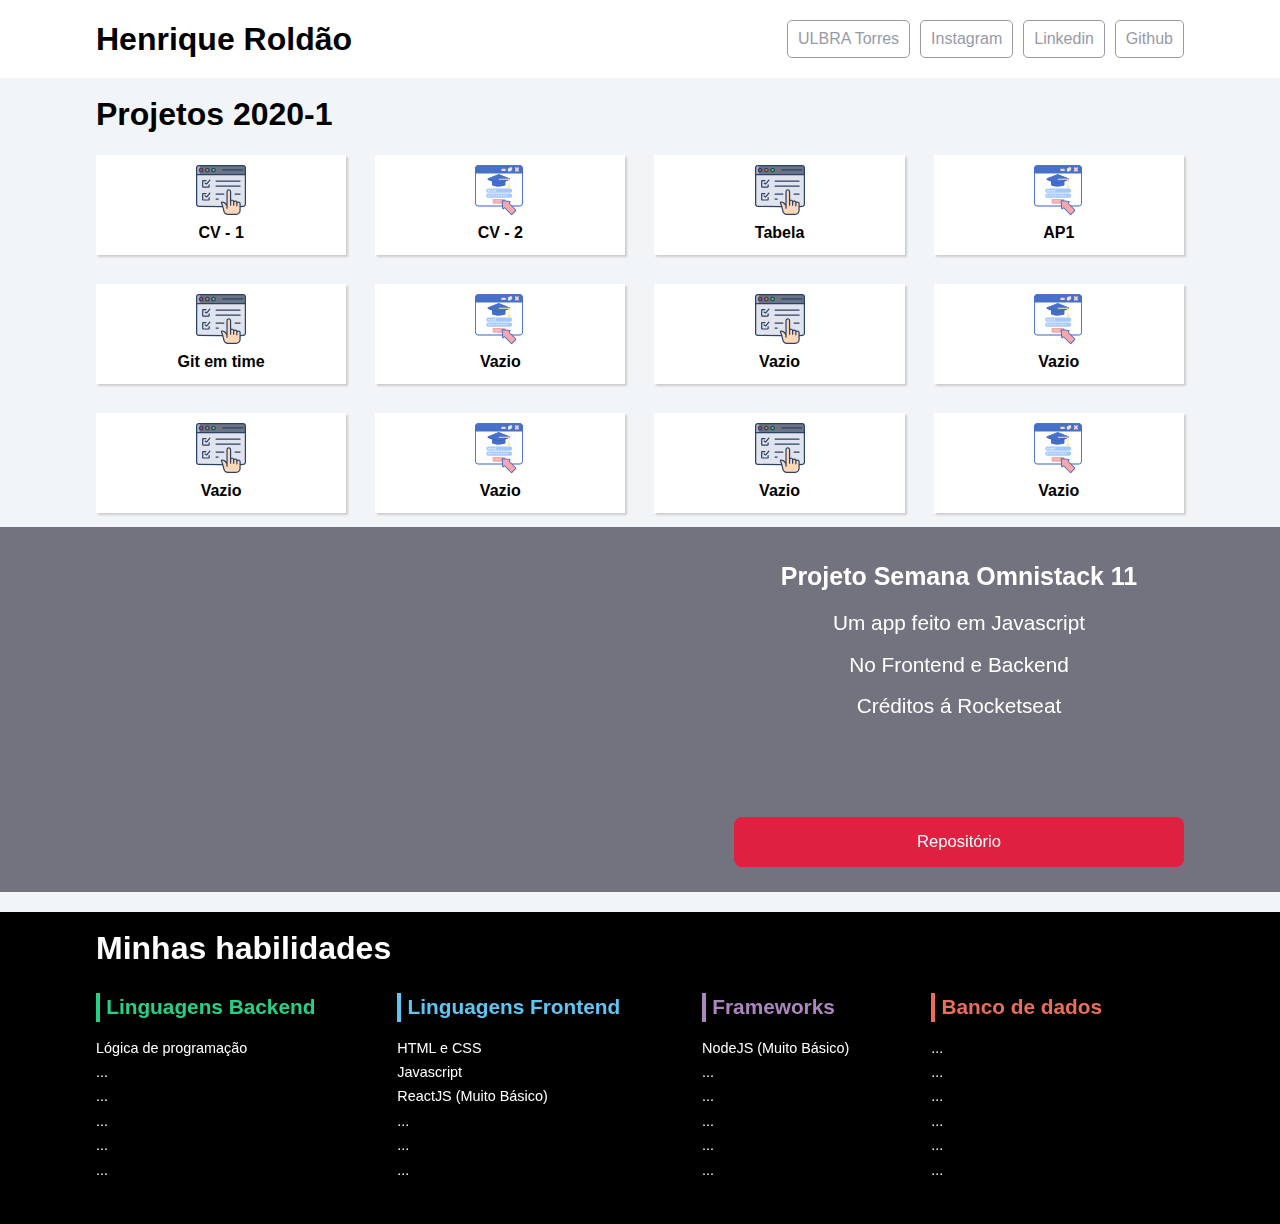
<file: index.html>
<!doctype html>
<html>
<head>
	<meta charset="utf-8">
	<meta name="viewport" content="width=device-width, initial-scale=1">
	<title>ULBRA - Henrique Roldão</title>
	<link rel="stylesheet" href="css/reset.css">
	<link rel="stylesheet" href="css/style.css">
	<link rel="stylesheet" href="css/flexbox.css">
</head>
<body>

	<header class="cabecalhoPrincipal">
		<div class="container">
			<h1 class="cabecalhoPrincipal-titulo">
				<a href="#">Henrique Roldão</a>
			</h1>

			<nav class="cabecalhoPrincipal-nav">
				<a class="cabecalhoPrincipal-nav-link" href="https://www.ulbra.br/torres">ULBRA Torres</a>
				<a class="cabecalhoPrincipal-nav-link" href="https://www.instagram.com/rique_roldao/?hl=pt-br">Instagram</a>
				<a class="cabecalhoPrincipal-nav-link" href="https://www.linkedin.com/in/henrique-rold%C3%A3o-2795191a2/">Linkedin</a>
				<a class="cabecalhoPrincipal-nav-link cabecalhoPrincipal-nav-link-app" href="https://github.com/henrique-roldao">Github</a>
			</nav>
		</div>

	</header>

	<main class="conteudoPrincipal">
		<div class="container">
			<h2 class="subtitulo">Projetos 2020-1</h2>

			<nav>
				<ul class="conteudoPrincipal-cursos">
					<li class="conteudoPrincipal-cursos-link"><a href="https://henrique-roldao.github.io/ulbra/2020-1/IDW/CV1/pagina.html">CV - 1</a></li>
					<li class="conteudoPrincipal-cursos-link"><a href="https://henrique-roldao.github.io/ulbra/2020-1/IDW/CV2/index.html">CV - 2</a></li>
					<li class="conteudoPrincipal-cursos-link"><a href="https://henrique-roldao.github.io/ulbra/2020-1/IDW/Tabela/tabela.html">Tabela</a></li>
					<li class="conteudoPrincipal-cursos-link"><a href="https://henrique-roldao.github.io/ulbra/2020-1/IDW/AP1/index.html">AP1</a></li>
					<li class="conteudoPrincipal-cursos-link"><a href="https://douglasserena.github.io/gitTime/">Git em time</a></li>
					<li class="conteudoPrincipal-cursos-link"><a href="#">Vazio</a></li>
					<li class="conteudoPrincipal-cursos-link"><a href="#">Vazio</a></li>
					<li class="conteudoPrincipal-cursos-link"><a href="#">Vazio</a></li>
					<li class="conteudoPrincipal-cursos-link"><a href="#">Vazio</a></li>
					<li class="conteudoPrincipal-cursos-link"><a href="#">Vazio</a></li>
					<li class="conteudoPrincipal-cursos-link"><a href="#">Vazio</a></li>
					<li class="conteudoPrincipal-cursos-link"><a href="#">Vazio</a></li>
				</ul>
			</nav>
		</div>

		<section class="videoSobre">
			<div class="container">
				<iframe class="videoSobre-video" width="560" height="315" src="https://www.youtube.com/embed/CDVQ4AYeXJY" frameborder="0" allow="accelerometer; autoplay; encrypted-media; gyroscope; picture-in-picture" allowfullscreen></iframe>				
				<div class="videoSobre-sobre">
					<h2 class="videoSobre-sobre-title">Projeto Semana Omnistack 11</h2>
					<ul class="videoSobre-sobre-list">
						<li class="videoSobre-sobre-item">Um app feito em Javascript</li>
						<li class="videoSobre-sobre-item">No Frontend e Backend</li>
						<li class="videoSobre-sobre-item">Créditos á Rocketseat</li>
					</ul>
					<button class="videoSobre-button"><a class="linkBotao" href="https://github.com/henrique-roldao/omni-stack-week-11">Repositório</a></button>
				</div>
			</div>
		</section>

	</main>

	<footer class="rodapePrincipal">
		<div class="container">

			<section class="rodapePrincipal-navMap">
				<h3 class="subtitulo">Minhas habilidades</h3>
				<nav class="rodapePrincipal-navMap-list">

					<h4 class="navmap-list-title navmap-list-title-backend">Linguagens Backend</h4>
					<a class="rodapePrincipal-navMap-link" href="#">Lógica de programação</a>
					<a class="rodapePrincipal-navMap-link" href="#">...</a>
					<a class="rodapePrincipal-navMap-link" href="#">...</a>
					<a class="rodapePrincipal-navMap-link" href="#">...</a>
					<a class="rodapePrincipal-navMap-link" href="#">...</a>
					<a class="rodapePrincipal-navMap-link" href="#">...</a>

					<h4 class="navmap-list-title navmap-list-title-frontend">Linguagens Frontend</h4>
					<a class="rodapePrincipal-navMap-link" href="#">HTML e CSS</a>
					<a class="rodapePrincipal-navMap-link" href="#">Javascript</a>
					<a class="rodapePrincipal-navMap-link" href="#">ReactJS (Muito Básico)</a>
					<a class="rodapePrincipal-navMap-link" href="#">...</a>
					<a class="rodapePrincipal-navMap-link" href="#">...</a>
					<a class="rodapePrincipal-navMap-link" href="#">...</a>
					
					<h4 class="navmap-list-title navmap-list-title-framework">Frameworks</h4>
					<a class="rodapePrincipal-navMap-link" href="#">NodeJS (Muito Básico)</a>
					<a class="rodapePrincipal-navMap-link" href="#">...</a>
					<a class="rodapePrincipal-navMap-link" href="#">...</a>
					<a class="rodapePrincipal-navMap-link" href="#">...</a>
					<a class="rodapePrincipal-navMap-link" href="#">...</a>
					<a class="rodapePrincipal-navMap-link" href="#">...</a>

					<h4 class="navmap-list-title navmap-list-title-bancoDeDados">Banco de dados</h4>
					<a class="rodapePrincipal-navMap-link" href="#">...</a>
					<a class="rodapePrincipal-navMap-link" href="#">...</a>
					<a class="rodapePrincipal-navMap-link" href="#">...</a>
					<a class="rodapePrincipal-navMap-link" href="#">...</a>
					<a class="rodapePrincipal-navMap-link" href="#">...</a>
					<a class="rodapePrincipal-navMap-link" href="#">...</a>

				</nav>
			</section>

		</div>

	</footer>

</body>
</html>
</file>
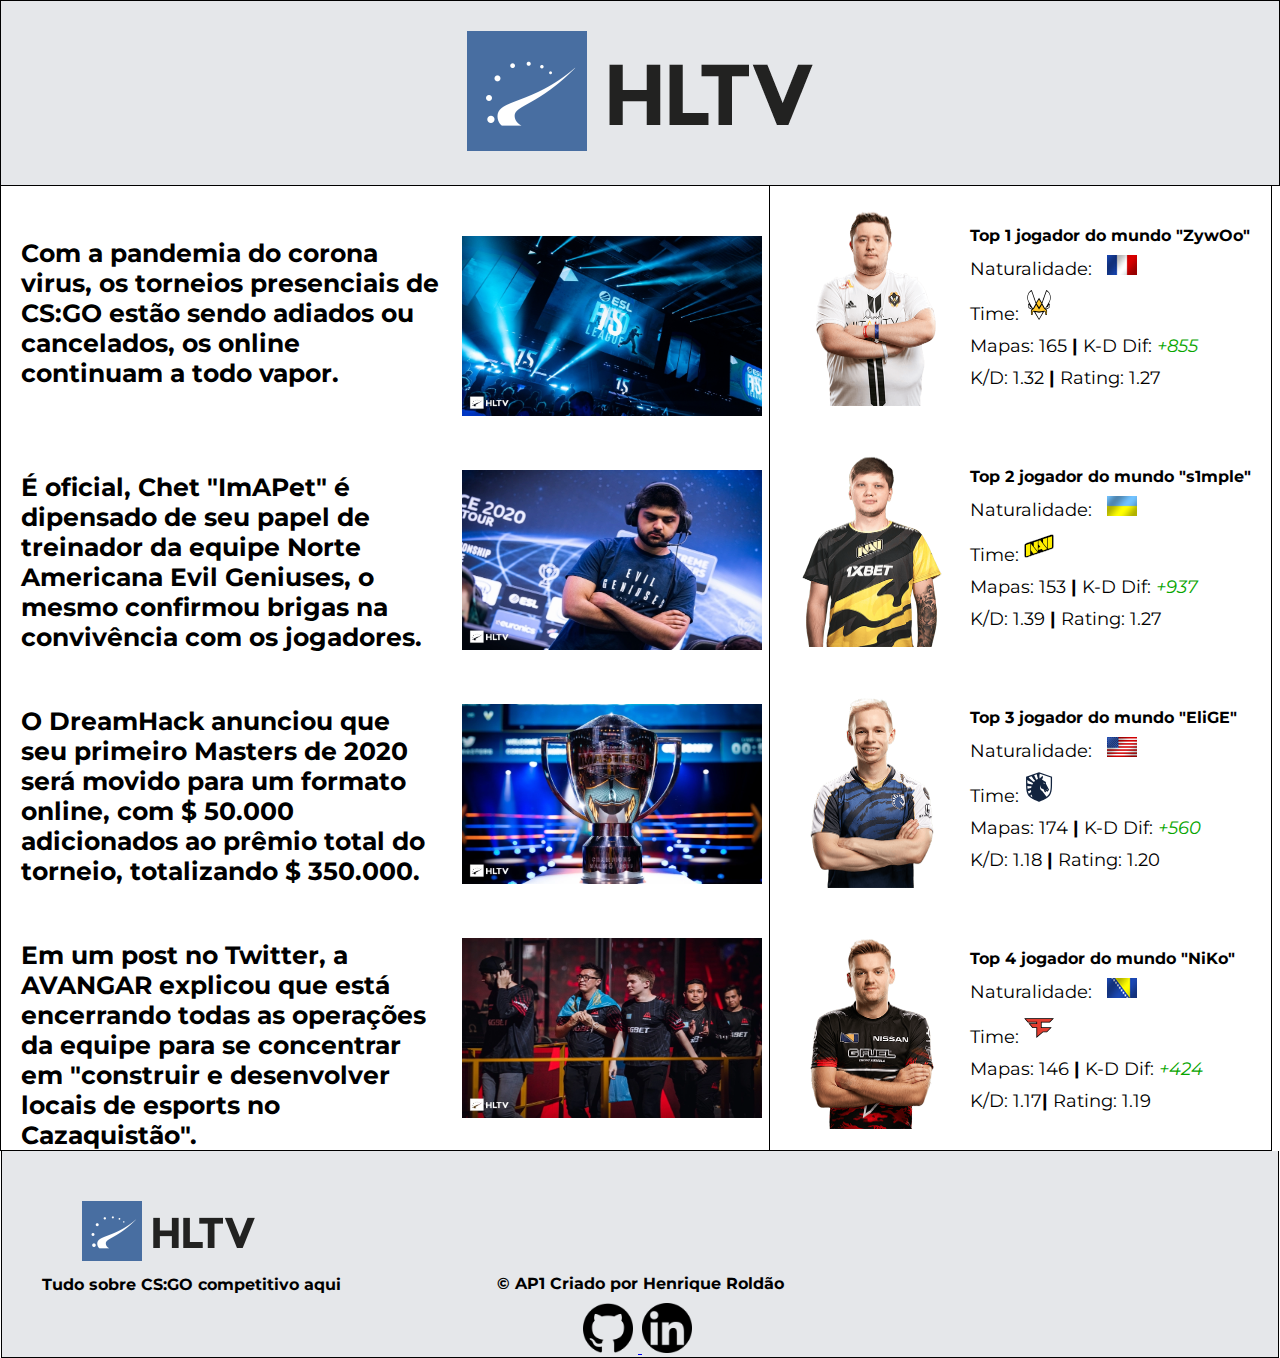
<file: 2020-1/IDW/AP1/index.html>
<!DOCTYPE html>
<html lang="pt-BR">
<head>
  <meta charset="UTF-8">
  <meta name="viewport" content="width=device-width, initial-scale=1.0">
  <link rel="stylesheet" href="css/style.css">
  <link href="https://fonts.googleapis.com/css2?family=Montserrat:wght@400;500;700;900&display=swap" rel="stylesheet">
  <title>Ap1</title>
</head>
<body>
  <!--Cabeçalho-->
  <header>
    <img src="img/HLTV_2017logo.png" alt="">
  </header>


  <!--Conteúdo-->
  <section>
    <article>
      <div class="noticias">
        <p>
          Com a pandemia do corona virus,
          os torneios presenciais de CS:GO
          estão sendo adiados ou cancelados, os online
          continuam a todo vapor. 
        </p>
      </div>

      <div class="imagens">
        <img src="img/img1.jpeg" alt="">
      </div>
    </article>

    <article>
      <div class="noticias">
        <p>
          É oficial, Chet "ImAPet" é dipensado
          de seu papel de treinador da equipe
          Norte Americana Evil Geniuses,
          o mesmo confirmou brigas na convivência com os jogadores.
        </p>
      </div>

      <div class="imagens">
        <img src="img/evil.webp" alt="">
      </div>
    </article>

    <article>
      <div class="noticias">
        <p>
          O DreamHack anunciou que seu primeiro Masters de 2020 
          será movido para um formato online, 
          com $ 50.000 adicionados ao prêmio total do torneio,
          totalizando $ 350.000.
        </p>
      </div>

      <div class="imagens">
        <img src="img/trofeu.webp" alt="">
      </div>
    </article>

    <article>
      <div class="noticias">
        <p>
          Em um post no Twitter, a AVANGAR explicou que está encerrando
          todas as operações da equipe para se concentrar em "construir 
          e desenvolver locais de esports no Cazaquistão".
        </p>
      </div>

      <div class="imagens">
        <img src="img/avangar.webp" alt="">
      </div>
    </article>


  </section>


  <!--Barra lateral direita-->
  <sidebar>
    <!--Top 1-->
    <article>
      <div class="jogador">
        <picture><img class="player-profile" src="img/zyo.png" alt=""></picture>
      </div>

      <div class="info-jogador">
        <h4>Top 1 jogador do mundo "ZywOo"</h4>
        <p>Naturalidade: <img class="naturalidade" src="img/FR.gif" title="França" alt=""></p>
        <p>Time: <img class="time" src="img/vita.svg" title="Vitality" alt=""></p>
        <p>Mapas: 165 <b>|</b> K-D Dif: <em>+855</em></p>
        <p>K/D: 1.32 <b>|</b> Rating: 1.27</p>
        <br><br>
      </div>
    </article>

        <!--Top 2-->
    <article>
      <div class="jogador">
        <picture><img class="player-profile" src="img/simples.webp" alt=""></picture>
      </div>
    
      <div class="info-jogador">
        <h4>Top 2 jogador do mundo "s1mple"</h4>
        <p>Naturalidade: <img class="naturalidade" src="img/ua.gif" title="Ucrânia" alt=""></p>
        <p>Time: <img class="time" src="img/navi.svg" title="Natus Vincere" alt=""></p>
        <p>Mapas: 153 <b>|</b> K-D Dif: <em>+937</em></p>
        <p>K/D: 1.39 <b>|</b> Rating: 1.27</p>
        <br><br>
      </div>
    </article>

      <!--Top 3-->
      <article>
        <div class="jogador">
          <picture><img class="player-profile" src="img/elige.png" alt=""></picture>
        </div>
  
        <div class="info-jogador">
          <h4>Top 3 jogador do mundo "EliGE"  </h4>
          <p>Naturalidade: <img class="naturalidade" src="img/US.gif" title="Estados Unidos" alt=""></p>
          <p>Time: <img class="time" src="img/liquid.svg" title="Team Liquid" alt=""></p>
          <p>Mapas: 174 <b>|</b> K-D Dif: <em>+560</em></p>
          <p>K/D: 1.18 <b>|</b> Rating: 1.20</p>
          <br><br>
        </div>
      </article>

              <!--Top 4-->
      <article>
        <div class="jogador">
          <picture><img class="player-profile" src="img/niko.png" alt=""></picture>
        </div>
  
        <div class="info-jogador">
          <h4>Top 4 jogador do mundo "NiKo"  </h4>
          <p>Naturalidade: <img class="naturalidade" src="img/BA.gif" title="Bósnia e Herzegovina" alt=""></p>
          <p>Time: <img class="time" src="img/faze.svg" title="FaZe Clan" alt=""></p>
          <p>Mapas: 146 <b>|</b> K-D Dif: <em>+424</em></p>
          <p>K/D: 1.17<b>|</b> Rating: 1.19</p>
          <br><br>
        </div>
      </article>
  </sidebar>


  <!--Rodapé-->
  <footer>
    <article>
      <a href="https://www.hltv.org/">
        <img src="img/HLTV_2017logo.png" 
        title="Vá para o Site!" alt="">
      </a>
      <p>Tudo sobre CS:GO competitivo aqui </p>
    </article>

    <div class="contato">
      <h4>&copy; AP1 Criado por Henrique Roldão</h4>
      <a href="https://github.com/henrique-roldao">
        <img src="img/github.png" 
        title="Meu GitHub" alt="">
      </a>

        <a href="https://www.linkedin.com/in/henrique-rold%C3%A3o-2795191a2/">
          <img src="img/linkedin.png" 
          title="Meu Linkedin" alt="">
        </a>
    </div>
  </footer>
</body>
</html>
</file>
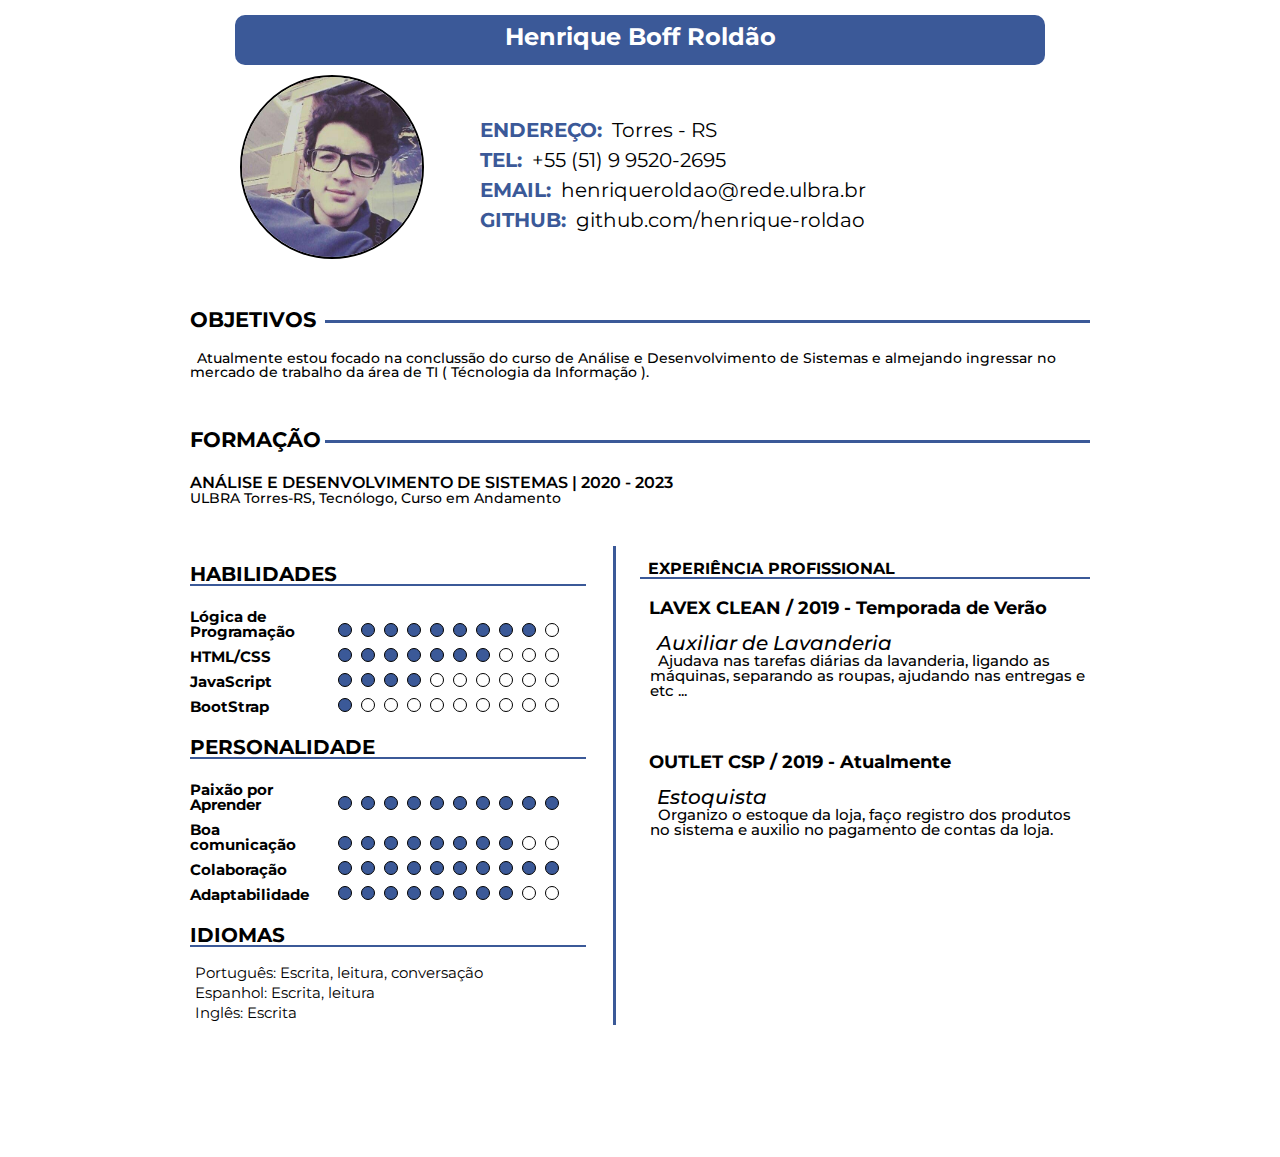
<file: 2020-1/IDW/CV2/index.html>
<!DOCTYPE html>
<html lang="pt-br">
<head>
  <meta charset="UTF-8">
  <meta name="viewport" content="width=device-width, initial-scale=1.0">
  <link rel="stylesheet" href="css/reset.css">
  <link rel="stylesheet" href="css/style.css">
  <link href="https://fonts.googleapis.com/css?family=Montserrat&display=swap" rel="stylesheet">
  
  <title>CV</title>
</head>
<body>
  <header>
    <h1>Henrique Boff Roldão</h1>
  </header>

  <figure class="perfil">
    <img src="img/perfil_lixo.jpg" alt="Foto do Candidato Henrique">
  </figure>
  <article class="dados-pessoais">
    <!--Dados do Candidato-->
    <div>
      <h2>ENDEREÇO: </h2><p>Torres - RS</p>
    </div>

    <div>
      <h2>TEL: </h2><p>+55 (51) 9 9520-2695 </p>
    </div>

    <div>
      <h2>EMAIL:</h2><p>henriqueroldao@rede.ulbra.br</p>
    </div>

    <div>
      <h2>GITHUB: </h2><p><a target="_back" href="https://github.com/henrique-roldao">github.com/henrique-roldao</a></p>
    </div>
  </article>

  <article class="objetivos">
    <!--Linha de separação-->
    <div class="linha"></div>
    <h2>OBJETIVOS</h2>
      <p>Atualmente estou focado na conclussão do curso de Análise e Desenvolvimento de Sistemas e almejando ingressar
        no mercado de trabalho da área de TI ( Técnologia da Informação ).</p>
  </article>
  
  <article class="formacao">
    <!--Linha de Separação-->
    <div class="linha"></div>
    <h2>FORMAÇÃO</h2>
      <h3>ANÁLISE E DESENVOLVIMENTO DE SISTEMAS | 2020 - 2023</h3>
        <p>ULBRA Torres-RS, Tecnólogo, Curso em Andamento</p>
  </article>

  <article class="habilidades">
      <div>
        <!--Titulo das Skills-->
        <h2>HABILIDADES</h2>
      </div>
    </div>
    <!--Nome das Skills-->
    <p>Lógica de Programação</p>

    <!--Pontos de Skills-->
    <div class="pontos">
      <div></div>
      <div></div>
      <div></div>
      <div></div>
      <div></div>
      <div></div>
      <div></div>
      <div></div>
      <div></div>
      <div id="sem-pontos"></div>
    </div>
      <div>
        <!--Nome das Skills-->
        <p>HTML/CSS</p>

        <!--Pontos de Skills-->
        <div class="pontos">
          <div></div>
          <div></div>
          <div></div>
          <div></div>
          <div></div>
          <div></div>
          <div></div>
          <div id="sem-pontos"></div>
          <div id="sem-pontos"></div>
          <div id="sem-pontos"></div>
        </div>
        <!--Nome das Skills-->
        <p>JavaScript</p>

        <!--Pontos de Skills-->
        <div class="pontos">
          <div></div>
          <div></div>
          <div></div>
          <div></div>
          <div id="sem-pontos"></div>
          <div id="sem-pontos"></div>
          <div id="sem-pontos"></div>
          <div id="sem-pontos"></div>
          <div id="sem-pontos"></div>
          <div id="sem-pontos"></div>
        </div>
        <!--Nome das Skills-->
        <p>BootStrap</p>

        <!--Pontos de Skills-->
        <div class="pontos">
          <div></div>
          <div id="sem-pontos"></div>
          <div id="sem-pontos"></div>
          <div id="sem-pontos"></div>
          <div id="sem-pontos"></div>
          <div id="sem-pontos"></div>
          <div id="sem-pontos"></div>
          <div id="sem-pontos"></div>
          <div id="sem-pontos"></div>
          <div id="sem-pontos"></div>
      </div>
      <div>
        <!--Titulo-->
        <h2>PERSONALIDADE</h2>
      </div>
      <div>
        <!--Nome da Personalidade-->
        <p>Paixão por Aprender</p>

        <!--Pontos da Personalidade-->
        <div class="pontos">
          <div></div>
          <div></div>
          <div></div>
          <div></div>
          <div></div>
          <div></div>
          <div></div>
          <div></div>
          <div></div>
          <div></div>
        </div>
      </div>
      <div>
        <!--Nome da Personalidade-->
        <p>Boa comunicação</p>

        <!--Pontos da Personalidade-->
        <div class="pontos">
          <div></div>
          <div></div>
          <div></div>
          <div></div>
          <div></div>
          <div></div>
          <div></div>
          <div></div>
          <div id="sem-pontos"></div>
          <div id="sem-pontos"></div>
        </div>
      </div>
      <div>
        <!--Nome da Personalidade-->
        <p>Colaboração</p>

        <!--Pontos da Personalidade-->
        <div class="pontos">
          <div></div>
          <div></div>
          <div></div>
          <div></div>
          <div></div>
          <div></div>
          <div></div>
          <div></div>
          <div></div>
          <div></div>
        </div>
      </div>
      <div>
        <!--Nome da Personalidade-->
        <p>Adaptabilidade</p>

        <!--Pontos da Personalidade-->
        <div class="pontos">
          <div></div>
          <div></div>
          <div></div>
          <div></div>
          <div></div>
          <div></div>
          <div></div>
          <div></div>
          <div id="sem-pontos"></div>
          <div id="sem-pontos"></div>
        </div>
      </div>
      <div>
        <!--Titulo-->
        <h2>IDIOMAS</h2>
      </div>
      <div class="idiomas">
        <p><b>Português: </b>Escrita, leitura, conversação</p>
        <p><b>Espanhol: </b>Escrita, leitura</p>
        <p><b>Inglês: </b>Escrita</p>
      </div>
  </article>

  <article class="article-experiencia">
    <h2>EXPERIÊNCIA PROFISSIONAL</h2>
    <div class="div-experiencia">
      <!--Titulo-->
      <h3>LAVEX CLEAN / 2019 - Temporada de Verão</h3><br><br><p class="cargos">Auxiliar de Lavanderia</p>
      <!--O que fazia no cargo-->
        <p>Ajudava nas tarefas diárias da lavanderia, ligando as máquinas,
        separando as roupas, ajudando nas entregas e etc ...
        </p>

      <h3>OUTLET CSP / 2019 - Atualmente</h3><br><br><p class="cargos">Estoquista</p>
        <p>Organizo o estoque da loja, faço registro dos produtos no sistema e
        auxilio no pagamento de contas da loja.
      </p>
    </div>
  </article>
</body>
</html>
</file>
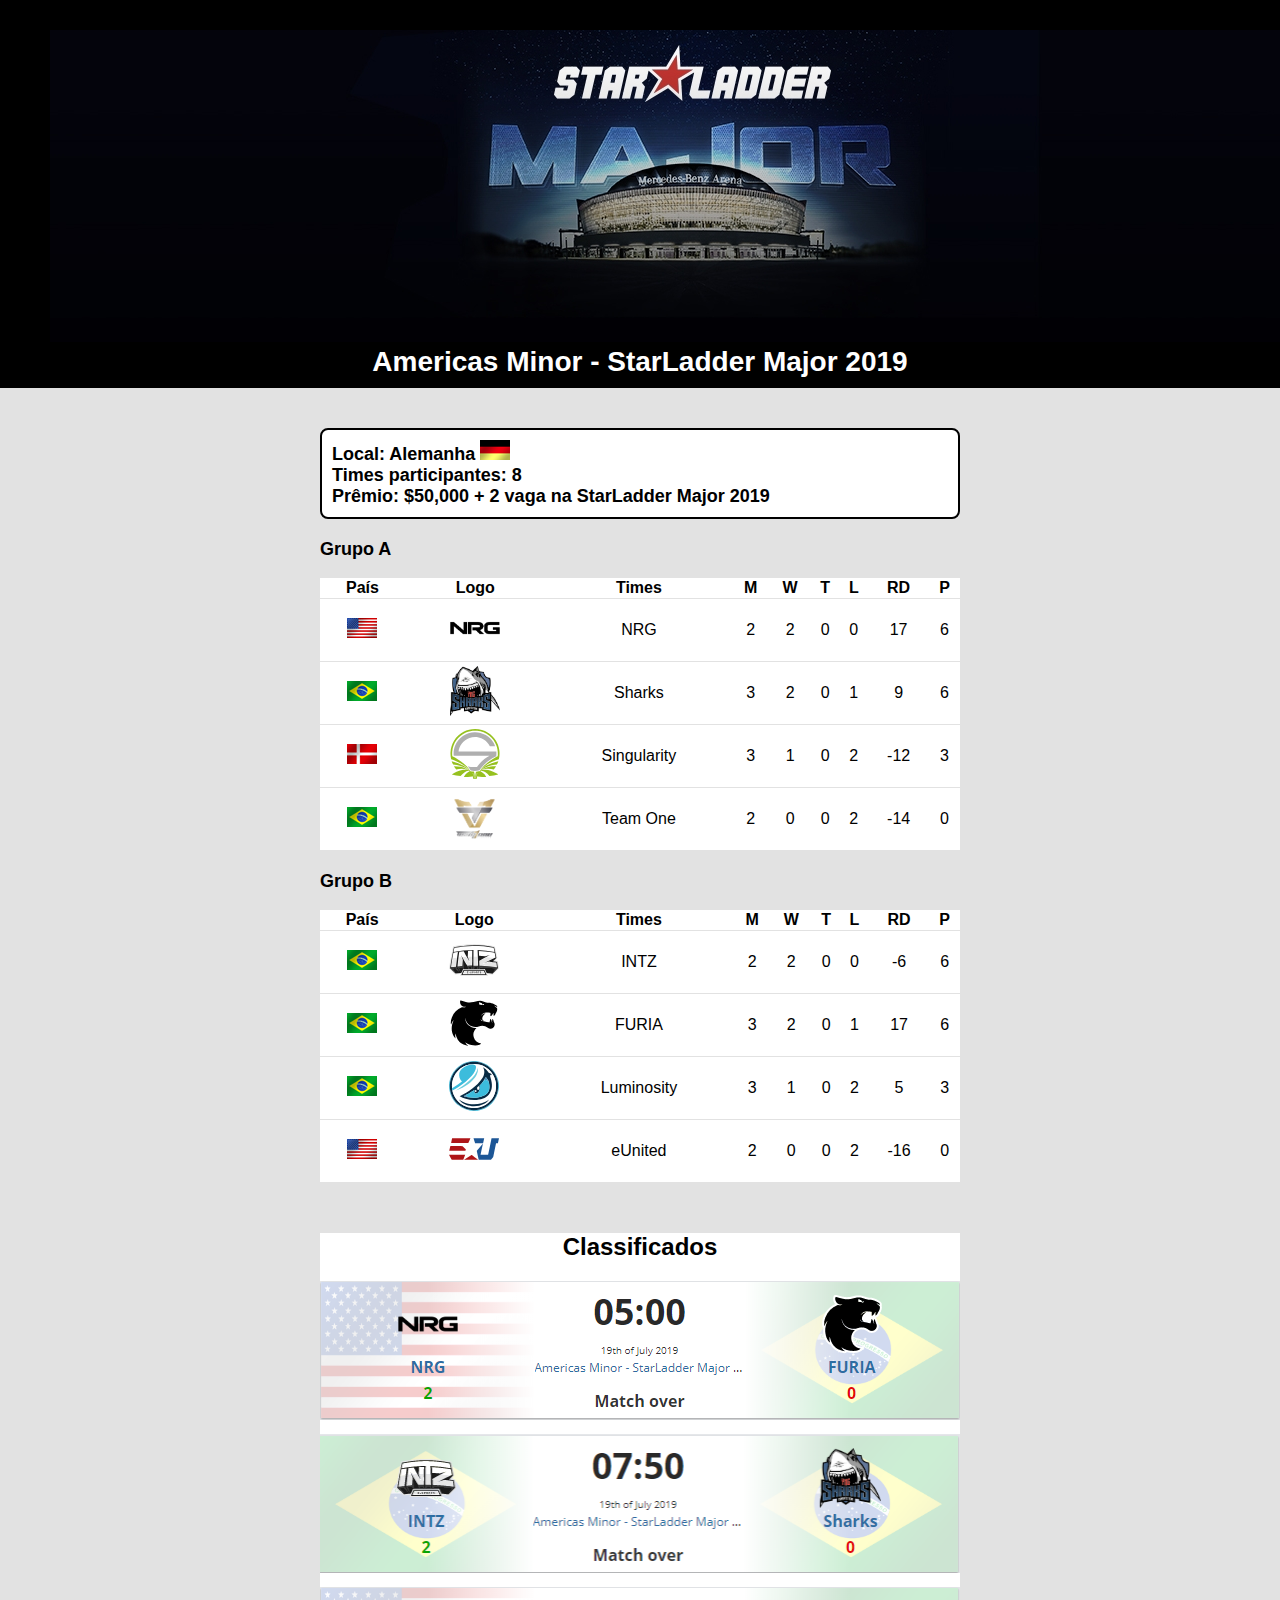
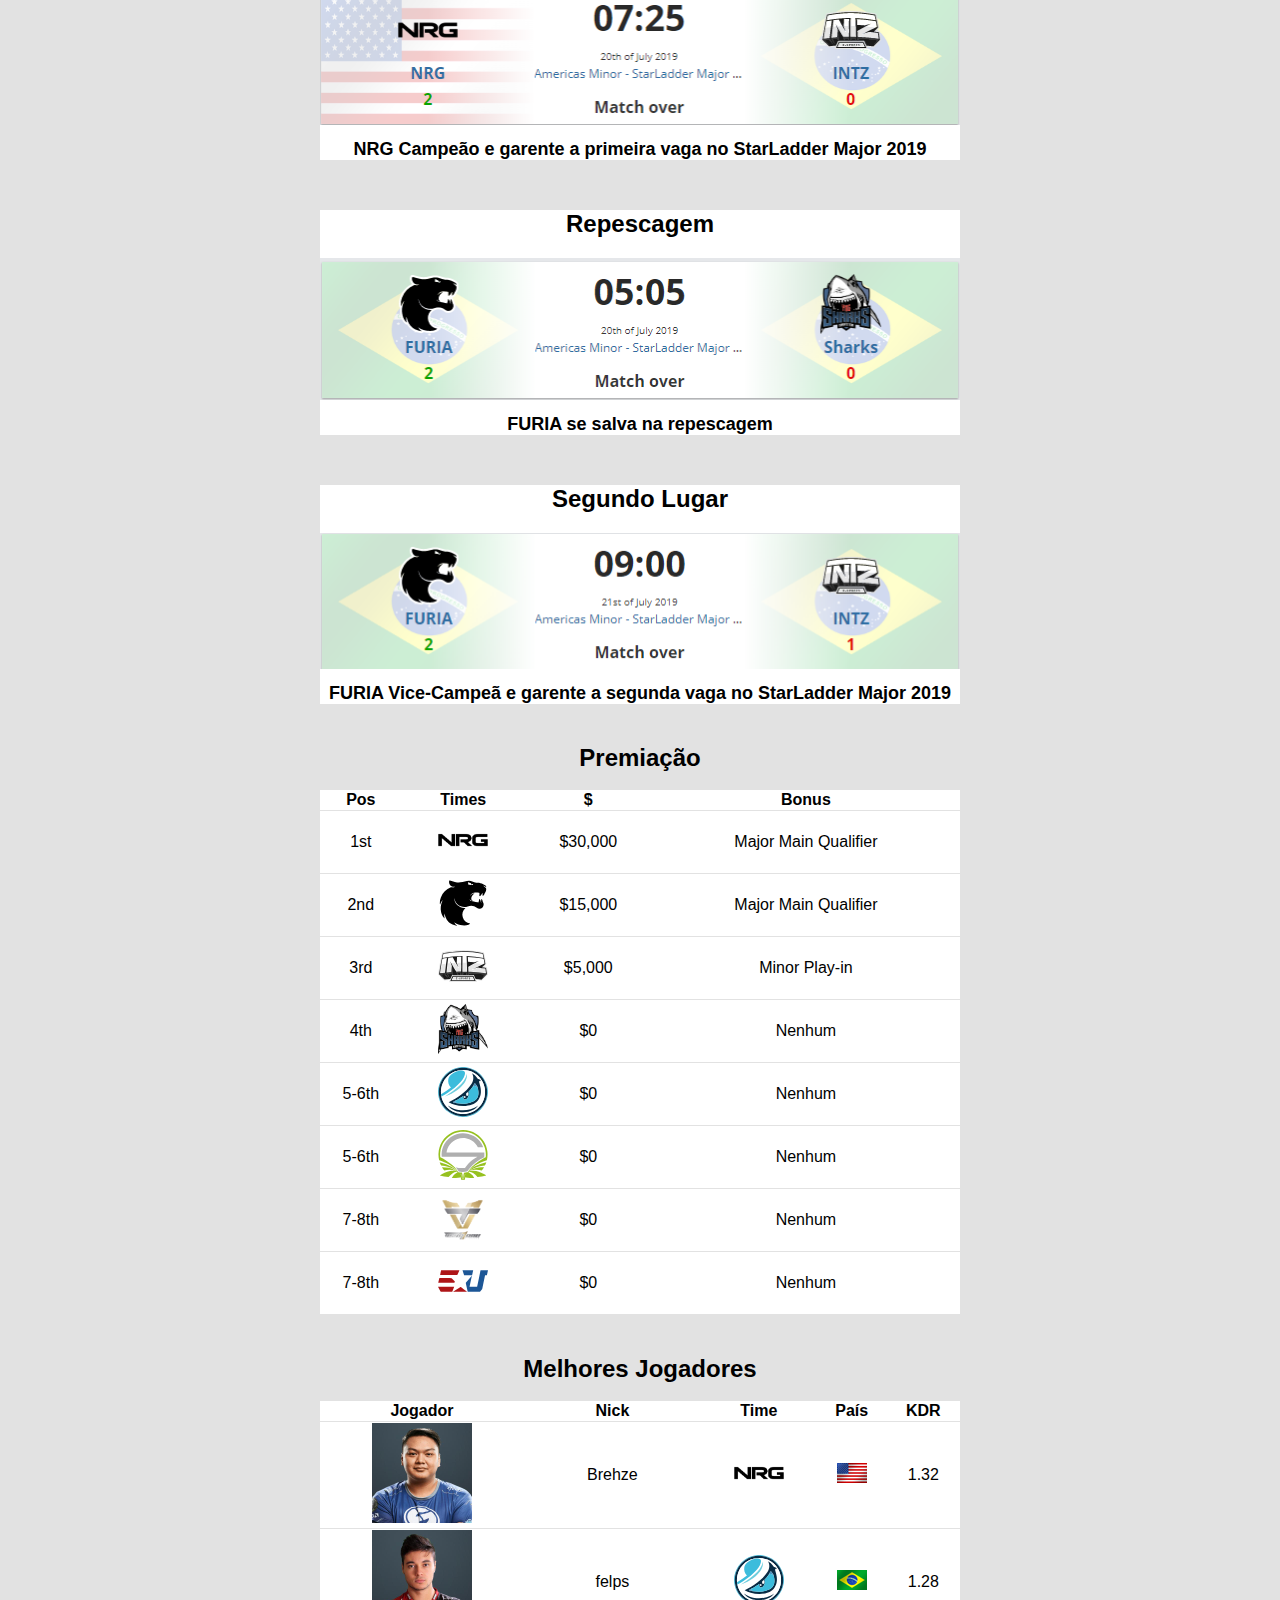
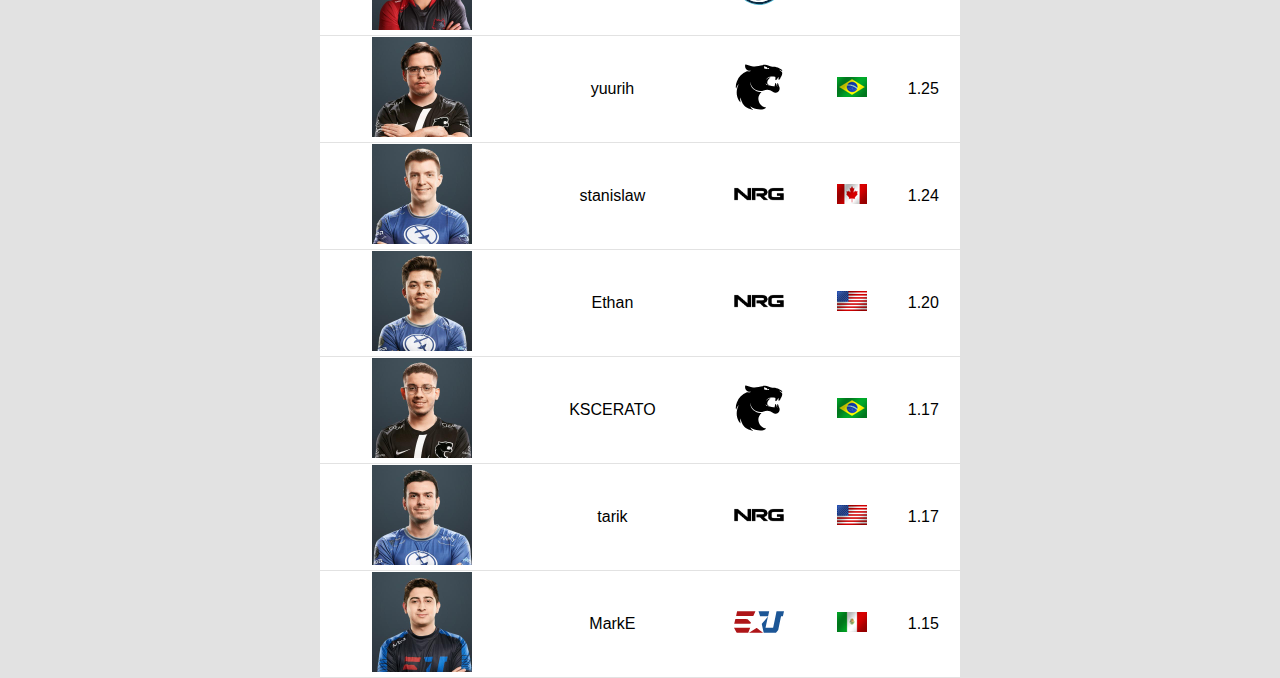
<file: 2020-1/IDW - Introdução ao Desenvolvimento Web/Tabela/tabela.html>
<!DOCTYPE html>
<html lang="pt-br">
<head>
    <meta charset="UTF-8">
    <meta name="viewport" content="width=device-width, initial-scale=1.0">
    <title>Tabela Liga dos Campeões</title>
    <link rel="stylesheet" href="css/style.css">
</head>
<body>

<div class="divTudo">
    
    <div class="divLinha">
        <div id="divCabecalho">
            <img  class="imagem" src="img major/major.jpeg" alt="Imagem do evento">
            <h2 class="titulo-img">Americas Minor - StarLadder Major 2019</h2>
        </div>
    </div>

    <div class="divLinha">
        <div id="divClassificacao">
            <h2 class="informacao">
                Local: Alemanha <img class="alemanha" src="img major/alemanha.gif" alt=""><br>
                Times participantes: 8 <br>
                Prêmio: $50,000 + 2 vaga na StarLadder Major 2019
            </h2>
            
            <h3 class="h3TitutoGrupo">Grupo A</h3><br>
            
            <table id="tableClassificacao">
                <thead>
                    <tr>
                        <th>País</th>
                        <th>Logo</th>
                        <th>Times</th>
                        <th>M</th>
                        <th>W</th>
                        <th>T</th>
                        <th>L</th>
                        <th>RD</th>
                        <th>P</th>
                    </tr> 
                </thead>

                <tbody>
                    <tr>
                        <td><img src="img major/US.gif" alt="" class="pais"></td>
                        <td><img class="logo-times" src="img major/nrg.png" alt=""></td>
                        <td>NRG</td>
                        <td>2</td>
                        <td>2</td>
                        <td>0</td>
                        <td>0</td>
                        <td>17</td>
                        <td>6</td>
                    </tr>

                    <tr>
                        <td><img src="img major/br.gif" alt="" class="pais"></td>
                        <td><img src="img major/sharks.png" alt="" class="logo-times"></td>
                        <td>Sharks</td>
                        <td>3</td>
                        <td>2</td>
                        <td>0</td>
                        <td>1</td>
                        <td>9</td>
                        <td>6</td>
                    </tr>

                    <tr>
                        <td><img src="img major/DK.gif" alt="" class="pais"></td>
                        <td><img src="img major/singularity.svg" alt="" class="logo-times"></td>
                        <td>Singularity</td>
                        <td>3</td>
                        <td>1</td>
                        <td>0</td>
                        <td>2</td>
                        <td>-12</td>
                        <td>3</td>
                    </tr>

                    <tr>
                        <td><img src="img major/br.gif" alt="" class="pais"></td>
                        <td><img src="img major/team one.png" alt="" class="logo-times"></td>
                        <td>Team One</td>
                        <td>2</td>
                        <td>0</td>
                        <td>0</td>
                        <td>2</td>
                        <td>-14</td>
                        <td>0</td>
                    </tr>
                </tbody>
            </table>

            <h3 class="h3TitutoGrupo">Grupo B</h3><br>
            
            <table id="tableClassificacao">
                <thead>
                    <tr>
                        <th>País</th>
                        <th>Logo</th>
                        <th>Times</th>
                        <th>M</th>
                        <th>W</th>
                        <th>T</th>
                        <th>L</th>
                        <th>RD</th>
                        <th>P</th>
                    </tr>
                </thead>

                <tbody>
                    <tr>
                        <td><img src="img major/br.gif" alt="" class="pais"></td>
                        <td><img src="img major/INTZ.svg" alt="" class="logo-times"></td>
                        <td>INTZ</td>
                        <td>2</td>
                        <td>2</td>
                        <td>0</td>
                        <td>0</td>
                        <td>-6</td>
                        <td>6</td>
                    </tr>

                    <tr>
                        <td><img src="img major/br.gif" alt="" class="pais"></td>
                        <td><img src="img major/furia.svg" alt="" class="logo-times"></td>
                        <td>FURIA</td>
                        <td>3</td>
                        <td>2</td>
                        <td>0</td>
                        <td>1</td>
                        <td>17</td>
                        <td>6</td>
                    </tr>

                    <tr>
                        <td><img src="img major/br.gif" alt="" class="pais"></td>
                        <td><img src="img major/Luminosity.svg" alt="" class="logo-times"></td>
                        <td>Luminosity</td>
                        <td>3</td>
                        <td>1</td>
                        <td>0</td>
                        <td>2</td>
                        <td>5</td>
                        <td>3</td>
                    </tr>

                    <tr>
                        <td><img src="img major/US.gif" alt="" class="pais"></td>
                        <td><img src="img major/eUnited.svg" alt="" class="logo-times"></td>
                        <td>eUnited</td>
                        <td>2</td>
                        <td>0</td>
                        <td>0</td>
                        <td>2</td>
                        <td>-16</td>
                        <td>0</td>
                    </tr>
                </tbody>
            </table>

        </div>
    </div>

    <div class="upper">
        <h2>Classificados</h2>
        <img class="partidas" src="img major/nrgxfuria.png" alt="">
        <img class="partidas" src="img major/intzxsharks.png" alt="">
        <img class="partidas" src="img major/nrgxintz.png" alt="">
        <h3>NRG Campeão e garente a primeira vaga no StarLadder Major 2019</h3>
    </div>

    <div class="upper">
        <h2>Repescagem</h2>
        <img class="partidas" src="img major/furia x sharks.png" alt="">
        <h3>FURIA se salva na repescagem</h3>
    </div>

    <div class="divTudo">
        <div class="upper">
            <h2>Segundo Lugar</h2>
            <img class="partidas" src="img major/furiaxintz.png" alt="">
            <h3>FURIA Vice-Campeã e garente a segunda vaga no StarLadder Major 2019</h3>
        </div>

        <div class="divLinha">
            <div id="divClassificacao">
                <h3 class="premiacao">Premiação</h3><br>
                <table id="tableClassificacao">
                    <thead>
                        <tr>
                            <th>Pos</th>
                            <th>Times</th>
                            <th>$</th>
                            <th>Bonus</th>
                        </tr> 
                    </thead>

                    <tbody>
                        <tr>
                            <td>1st</td>
                            <td><img class="logo-times" src="img major/nrg.png" alt=""></td>
                            <td>$30,000</td>
                            <td>Major Main Qualifier</td>
                        </tr>

                        <tr>
                            <td>2nd</td>
                            <td><img class="logo-times" src="img major/furia.svg" alt=""></td>
                            <td>$15,000</td>
                            <td>Major Main Qualifier</td>
                        </tr>

                        <tr>
                            <td>3rd</td>
                            <td><img class="logo-times" src="img major/INTZ.svg" alt=""></td>
                            <td>$5,000</td>
                            <td>Minor Play-in</td>
                        </tr>

                        <tr>
                            <td>4th</td>
                            <td><img class="logo-times" src="img major/sharks.png" alt=""></td>
                            <td>$0</td>
                            <td>Nenhum</td>
                        </tr>

                        <tr>
                            <td>5-6th</td>
                            <td><img class="logo-times" src="img major/Luminosity.svg" alt=""></td>
                            <td>$0</td>
                            <td>Nenhum</td>
                        </tr>

                        <tr>
                            <td>5-6th</td>
                            <td><img class="logo-times" src="img major/singularity.svg" alt=""></td>
                            <td>$0</td>
                            <td>Nenhum</td>
                        </tr>

                        <tr>
                            <td>7-8th</td>
                            <td><img class="logo-times" src="img major/team one.png" alt=""></td>
                            <td>$0</td>
                            <td>Nenhum</td>
                        </tr>

                        <tr>
                            <td>7-8th</td>
                            <td><img class="logo-times" src="img major/eUnited.svg" alt=""></td>
                            <td>$0</td>
                            <td>Nenhum</td>
                        </tr>
                    </tbody>
                </table>
            </div>
        </div> 
    </div>

    <div class="divLinha">
        <div id="divClassificacao">
            <h3 class="premiacao">Melhores Jogadores</h3><br>
            <table id="tableClassificacao">
                <thead>
                    <tr>
                        <th>Jogador</th>
                        <th>Nick</th>
                        <th>Time</th>
                        <th>País</th>
                        <th>KDR</th>
                    </tr> 
                </thead>

                <tbody>
                    <tr>
                        <td><img class="logo-player" src="img major/brehze.jpeg" alt=""></td>
                        <td>Brehze</td>
                        <td><img src="img major/nrg.png" alt="" class="logo-times"></td>
                        <td><img src="img major/US.gif" alt="" class="pais"></td>
                        <td>1.32</td>
                    </tr>

                    <tr>
                        <td><img class="logo-player" src="img major/felps.jpeg" alt=""></td>
                        <td>felps</td>
                        <td><img src="img major/Luminosity.svg" alt="" class="logo-times"></td>
                        <td><img src="img major/br.gif" alt="" class="pais"></td>
                        <td>1.28</td>
                    </tr>

                    <tr>
                        <td><img class="logo-player" src="img major/yurih.jpeg" alt=""></td>
                        <td>yuurih</td>
                        <td><img src="img major/furia.svg" alt="" class="logo-times"></td>
                        <td><img src="img major/br.gif" alt="" class="pais"></td>
                        <td>1.25</td>
                    </tr>

                    <tr>
                        <td><img class="logo-player" src="img major/stanislaw.jpeg" alt=""></td>
                        <td>stanislaw</td>
                        <td><img src="img major/nrg.png" alt="" class="logo-times"></td>
                        <td><img src="img major/CA.gif" alt="" class="pais"></td>
                        <td>1.24</td>
                    </tr>

                    <tr>
                        <td><img class="logo-player" src="img major/ethan.jpeg" alt=""></td>
                        <td>Ethan</td>
                        <td><img src="img major/nrg.png" alt="" class="logo-times"></td>
                        <td><img src="img major/US.gif" alt="" class="pais"></td>
                        <td>1.20</td>
                    </tr>

                    <tr>
                        <td><img class="logo-player" src="img major/kscerato.jpeg" alt=""></td>
                        <td>KSCERATO</td>
                        <td><img src="img major/furia.svg" alt="" class="logo-times"></td>
                        <td><img src="img major/br.gif" alt="" class="pais"></td>
                        <td>1.17</td>
                    </tr>

                    <tr>
                        <td><img class="logo-player" src="img major/tarik.jpeg" alt=""></td>
                        <td>tarik</td>
                        <td><img src="img major/nrg.png" alt="" class="logo-times"></td>
                        <td><img src="img major/US.gif" alt="" class="pais"></td>
                        <td>1.17</td>
                    </tr>

                    <tr>
                        <td><img class="logo-player" src="img major/markE.jpeg" alt=""></td>
                        <td>MarkE</td>
                        <td><img src="img major/eUnited.svg" alt="" class="logo-times"></td>
                        <td><img src="img major/mexico.gif" alt="" class="pais"></td>
                        <td>1.15</td>
                    </tr>
                </tbody>
            </table>
        </div>
    </div>

    
</body>
</html>
</file>
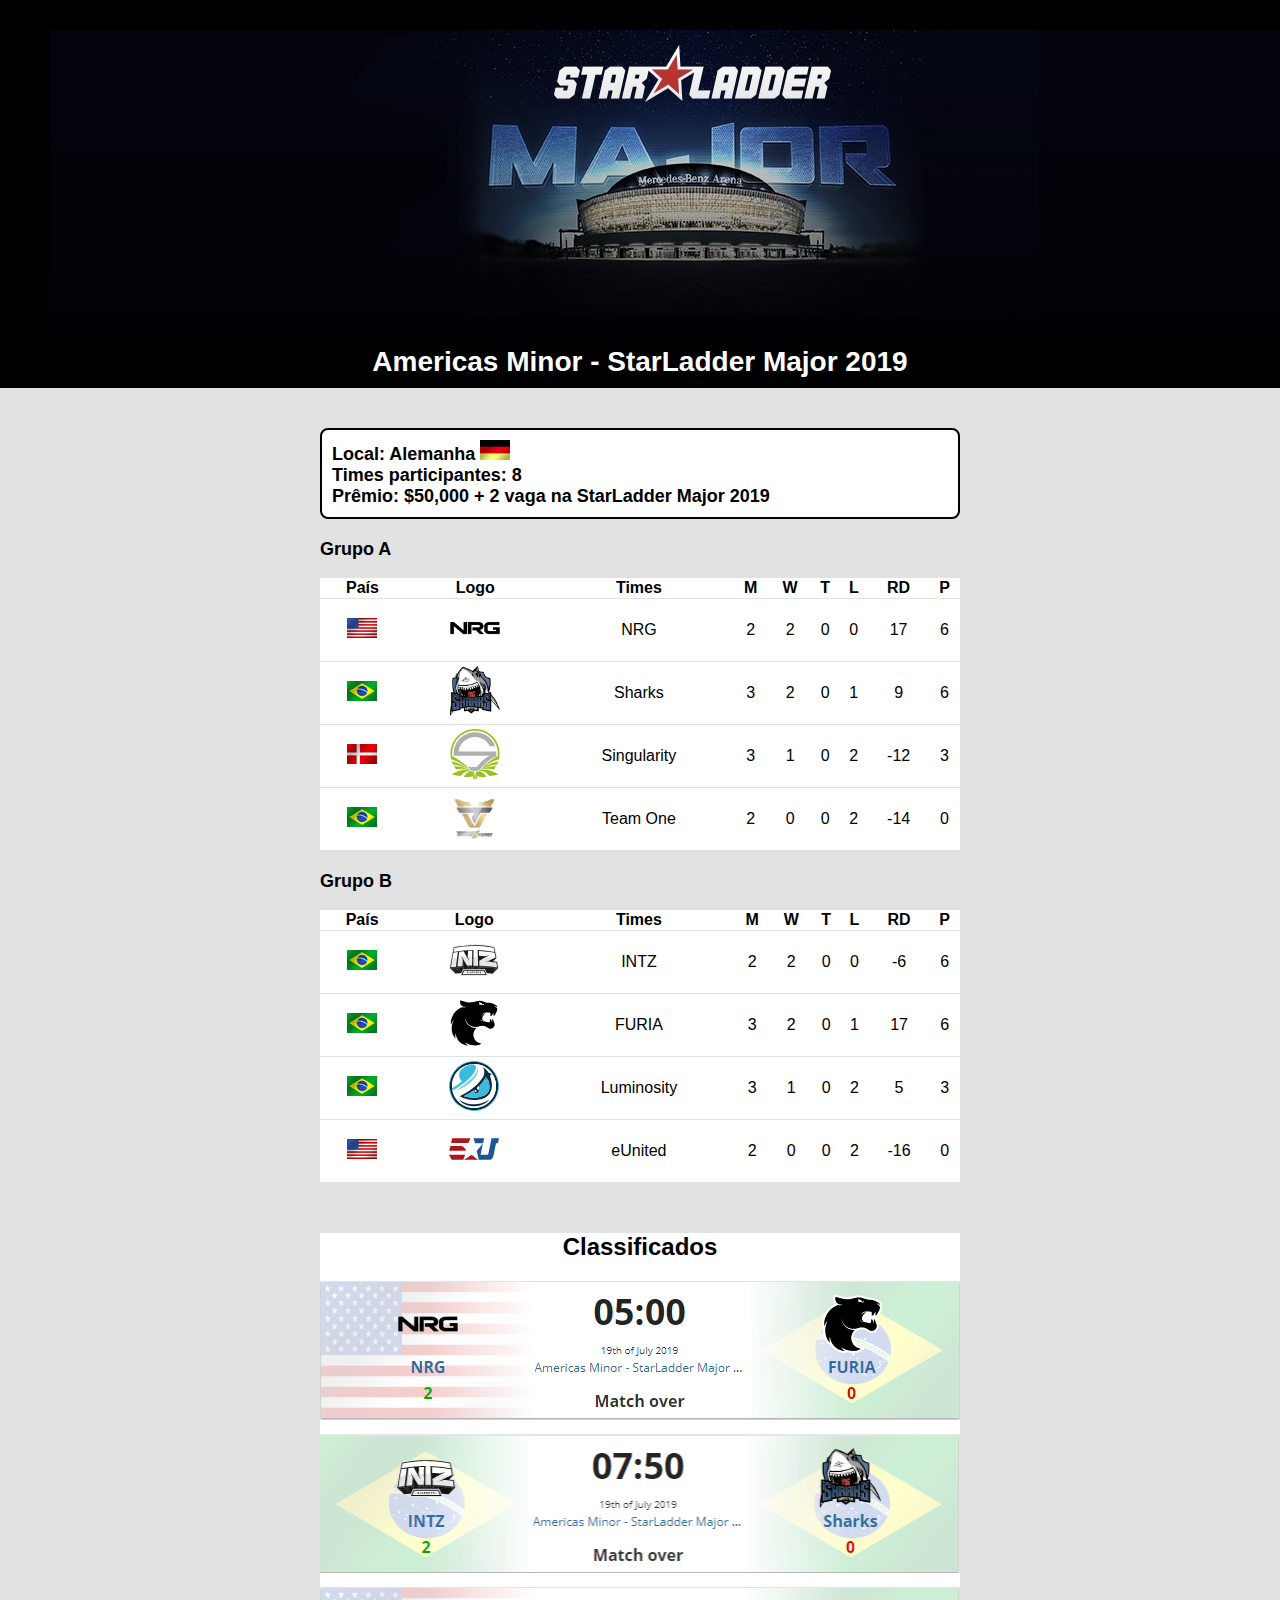
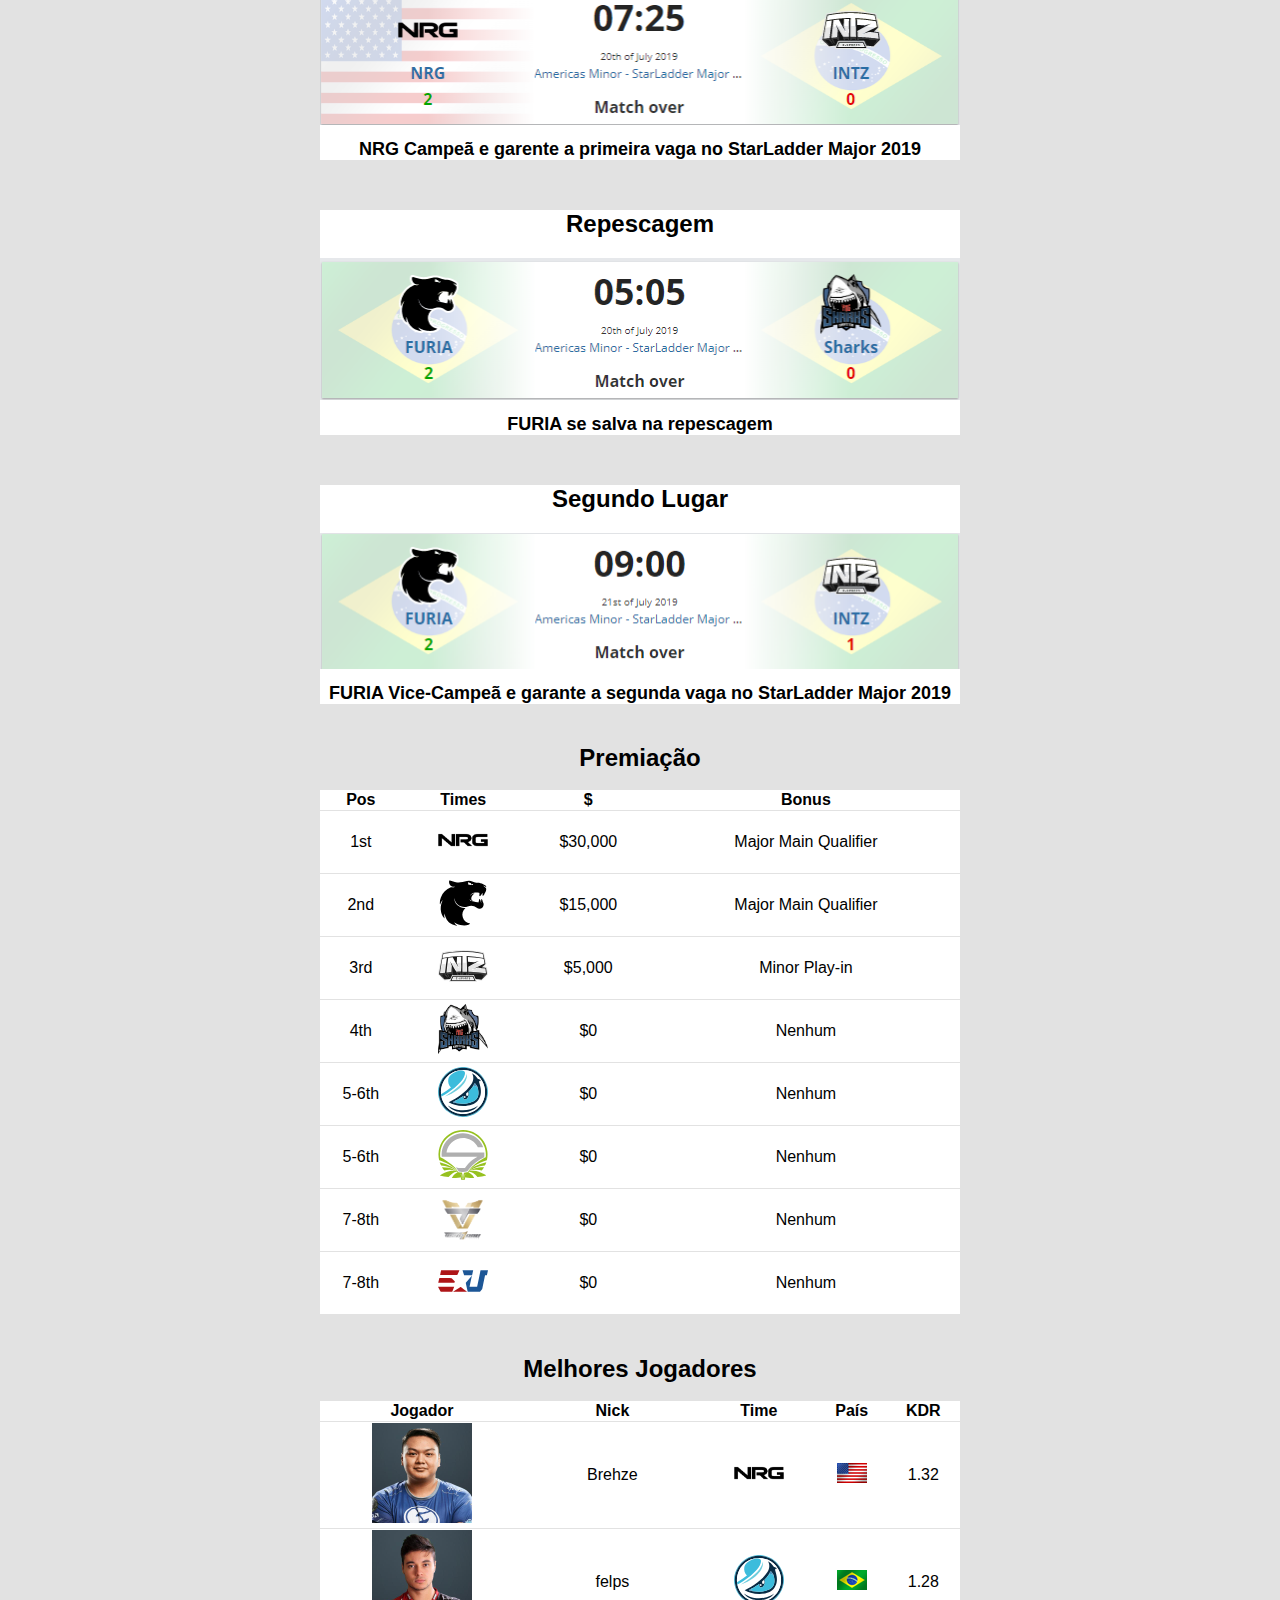
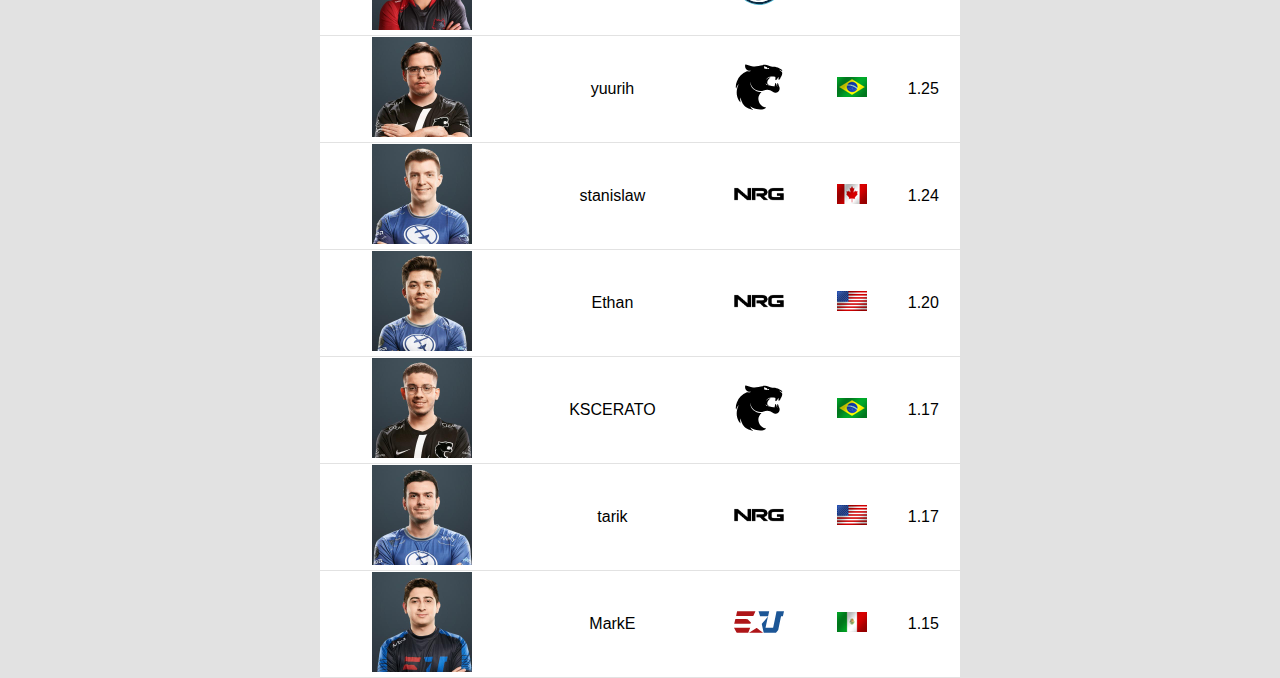
<file: 2020-1/IDW/Tabela/tabela.html>
<!DOCTYPE html>
<html lang="pt-br">
<head>
    <meta charset="UTF-8">
    <meta name="viewport" content="width=device-width, initial-scale=1.0">
    <title>StarLadder 2019 - Americas Minor </title>
    <link rel="stylesheet" href="css/style.css">
</head>
<body>

<div class="divTudo">
    
    <div class="divLinha">
        <div id="divCabecalho">
            <img  class="imagem" src="img major/major.jpeg" alt="Imagem do evento">
            <h2 class="titulo-img">Americas Minor - StarLadder Major 2019</h2>
        </div>
    </div>

    <div class="divLinha">
        <div id="divClassificacao">
            <h2 class="informacao">
                Local: Alemanha <img class="alemanha" src="img major/alemanha.gif" alt=""><br>
                Times participantes: 8 <br>
                Prêmio: $50,000 + 2 vaga na StarLadder Major 2019
            </h2>
            
            <h3 class="h3TitutoGrupo">Grupo A</h3><br>
            
            <table id="tableClassificacao">
                <thead>
                    <tr>
                        <th>País</th>
                        <th>Logo</th>
                        <th>Times</th>
                        <th>M</th>
                        <th>W</th>
                        <th>T</th>
                        <th>L</th>
                        <th>RD</th>
                        <th>P</th>
                    </tr> 
                </thead>

                <tbody>
                    <tr>
                        <td><img src="img major/US.gif" alt="" class="pais"></td>
                        <td><img class="logo-times" src="img major/nrg.png" alt=""></td>
                        <td>NRG</td>
                        <td>2</td>
                        <td>2</td>
                        <td>0</td>
                        <td>0</td>
                        <td>17</td>
                        <td>6</td>
                    </tr>

                    <tr>
                        <td><img src="img major/br.gif" alt="" class="pais"></td>
                        <td><img src="img major/sharks.png" alt="" class="logo-times"></td>
                        <td>Sharks</td>
                        <td>3</td>
                        <td>2</td>
                        <td>0</td>
                        <td>1</td>
                        <td>9</td>
                        <td>6</td>
                    </tr>

                    <tr>
                        <td><img src="img major/DK.gif" alt="" class="pais"></td>
                        <td><img src="img major/singularity.svg" alt="" class="logo-times"></td>
                        <td>Singularity</td>
                        <td>3</td>
                        <td>1</td>
                        <td>0</td>
                        <td>2</td>
                        <td>-12</td>
                        <td>3</td>
                    </tr>

                    <tr>
                        <td><img src="img major/br.gif" alt="" class="pais"></td>
                        <td><img src="img major/team one.png" alt="" class="logo-times"></td>
                        <td>Team One</td>
                        <td>2</td>
                        <td>0</td>
                        <td>0</td>
                        <td>2</td>
                        <td>-14</td>
                        <td>0</td>
                    </tr>
                </tbody>
            </table>

            <h3 class="h3TitutoGrupo">Grupo B</h3><br>
            
            <table id="tableClassificacao">
                <thead>
                    <tr>
                        <th>País</th>
                        <th>Logo</th>
                        <th>Times</th>
                        <th>M</th>
                        <th>W</th>
                        <th>T</th>
                        <th>L</th>
                        <th>RD</th>
                        <th>P</th>
                    </tr>
                </thead>

                <tbody>
                    <tr>
                        <td><img src="img major/br.gif" alt="" class="pais"></td>
                        <td><img src="img major/INTZ.svg" alt="" class="logo-times"></td>
                        <td>INTZ</td>
                        <td>2</td>
                        <td>2</td>
                        <td>0</td>
                        <td>0</td>
                        <td>-6</td>
                        <td>6</td>
                    </tr>

                    <tr>
                        <td><img src="img major/br.gif" alt="" class="pais"></td>
                        <td><img src="img major/furia.svg" alt="" class="logo-times"></td>
                        <td>FURIA</td>
                        <td>3</td>
                        <td>2</td>
                        <td>0</td>
                        <td>1</td>
                        <td>17</td>
                        <td>6</td>
                    </tr>

                    <tr>
                        <td><img src="img major/br.gif" alt="" class="pais"></td>
                        <td><img src="img major/Luminosity.svg" alt="" class="logo-times"></td>
                        <td>Luminosity</td>
                        <td>3</td>
                        <td>1</td>
                        <td>0</td>
                        <td>2</td>
                        <td>5</td>
                        <td>3</td>
                    </tr>

                    <tr>
                        <td><img src="img major/US.gif" alt="" class="pais"></td>
                        <td><img src="img major/eUnited.svg" alt="" class="logo-times"></td>
                        <td>eUnited</td>
                        <td>2</td>
                        <td>0</td>
                        <td>0</td>
                        <td>2</td>
                        <td>-16</td>
                        <td>0</td>
                    </tr>
                </tbody>
            </table>

        </div>
    </div>

    <div class="upper">
        <h2>Classificados</h2>
        <img class="partidas" src="img major/nrgxfuria.png" alt="">
        <img class="partidas" src="img major/intzxsharks.png" alt="">
        <img class="partidas" src="img major/nrgxintz.png" alt="">
        <h3>NRG Campeã e garente a primeira vaga no StarLadder Major 2019</h3>
    </div>

    <div class="upper">
        <h2>Repescagem</h2>
        <img class="partidas" src="img major/furia x sharks.png" alt="">
        <h3>FURIA se salva na repescagem</h3>
    </div>

    <div class="divTudo">
        <div class="upper">
            <h2>Segundo Lugar</h2>
            <img class="partidas" src="img major/furiaxintz.png" alt="">
            <h3>FURIA Vice-Campeã e garante a segunda vaga no StarLadder Major 2019</h3>
        </div>

        <div class="divLinha">
            <div id="divClassificacao">
                <h3 class="premiacao">Premiação</h3><br>
                <table id="tableClassificacao">
                    <thead>
                        <tr>
                            <th>Pos</th>
                            <th>Times</th>
                            <th>$</th>
                            <th>Bonus</th>
                        </tr> 
                    </thead>

                    <tbody>
                        <tr>
                            <td>1st</td>
                            <td><img class="logo-times" src="img major/nrg.png" alt=""></td>
                            <td>$30,000</td>
                            <td>Major Main Qualifier</td>
                        </tr>

                        <tr>
                            <td>2nd</td>
                            <td><img class="logo-times" src="img major/furia.svg" alt=""></td>
                            <td>$15,000</td>
                            <td>Major Main Qualifier</td>
                        </tr>

                        <tr>
                            <td>3rd</td>
                            <td><img class="logo-times" src="img major/INTZ.svg" alt=""></td>
                            <td>$5,000</td>
                            <td>Minor Play-in</td>
                        </tr>

                        <tr>
                            <td>4th</td>
                            <td><img class="logo-times" src="img major/sharks.png" alt=""></td>
                            <td>$0</td>
                            <td>Nenhum</td>
                        </tr>

                        <tr>
                            <td>5-6th</td>
                            <td><img class="logo-times" src="img major/Luminosity.svg" alt=""></td>
                            <td>$0</td>
                            <td>Nenhum</td>
                        </tr>

                        <tr>
                            <td>5-6th</td>
                            <td><img class="logo-times" src="img major/singularity.svg" alt=""></td>
                            <td>$0</td>
                            <td>Nenhum</td>
                        </tr>

                        <tr>
                            <td>7-8th</td>
                            <td><img class="logo-times" src="img major/team one.png" alt=""></td>
                            <td>$0</td>
                            <td>Nenhum</td>
                        </tr>

                        <tr>
                            <td>7-8th</td>
                            <td><img class="logo-times" src="img major/eUnited.svg" alt=""></td>
                            <td>$0</td>
                            <td>Nenhum</td>
                        </tr>
                    </tbody>
                </table>
            </div>
        </div> 
    </div>

    <div class="divLinha">
        <div id="divClassificacao">
            <h3 class="premiacao">Melhores Jogadores</h3><br>
            <table id="tableClassificacao">
                <thead>
                    <tr>
                        <th>Jogador</th>
                        <th>Nick</th>
                        <th>Time</th>
                        <th>País</th>
                        <th>KDR</th>
                    </tr> 
                </thead>

                <tbody>
                    <tr>
                        <td><img class="logo-player" src="img major/brehze.jpeg" alt=""></td>
                        <td>Brehze</td>
                        <td><img src="img major/nrg.png" alt="" class="logo-times"></td>
                        <td><img src="img major/US.gif" alt="" class="pais"></td>
                        <td>1.32</td>
                    </tr>

                    <tr>
                        <td><img class="logo-player" src="img major/felps.jpeg" alt=""></td>
                        <td>felps</td>
                        <td><img src="img major/Luminosity.svg" alt="" class="logo-times"></td>
                        <td><img src="img major/br.gif" alt="" class="pais"></td>
                        <td>1.28</td>
                    </tr>

                    <tr>
                        <td><img class="logo-player" src="img major/yurih.jpeg" alt=""></td>
                        <td>yuurih</td>
                        <td><img src="img major/furia.svg" alt="" class="logo-times"></td>
                        <td><img src="img major/br.gif" alt="" class="pais"></td>
                        <td>1.25</td>
                    </tr>

                    <tr>
                        <td><img class="logo-player" src="img major/stanislaw.jpeg" alt=""></td>
                        <td>stanislaw</td>
                        <td><img src="img major/nrg.png" alt="" class="logo-times"></td>
                        <td><img src="img major/CA.gif" alt="" class="pais"></td>
                        <td>1.24</td>
                    </tr>

                    <tr>
                        <td><img class="logo-player" src="img major/ethan.jpeg" alt=""></td>
                        <td>Ethan</td>
                        <td><img src="img major/nrg.png" alt="" class="logo-times"></td>
                        <td><img src="img major/US.gif" alt="" class="pais"></td>
                        <td>1.20</td>
                    </tr>

                    <tr>
                        <td><img class="logo-player" src="img major/kscerato.jpeg" alt=""></td>
                        <td>KSCERATO</td>
                        <td><img src="img major/furia.svg" alt="" class="logo-times"></td>
                        <td><img src="img major/br.gif" alt="" class="pais"></td>
                        <td>1.17</td>
                    </tr>

                    <tr>
                        <td><img class="logo-player" src="img major/tarik.jpeg" alt=""></td>
                        <td>tarik</td>
                        <td><img src="img major/nrg.png" alt="" class="logo-times"></td>
                        <td><img src="img major/US.gif" alt="" class="pais"></td>
                        <td>1.17</td>
                    </tr>

                    <tr>
                        <td><img class="logo-player" src="img major/markE.jpeg" alt=""></td>
                        <td>MarkE</td>
                        <td><img src="img major/eUnited.svg" alt="" class="logo-times"></td>
                        <td><img src="img major/mexico.gif" alt="" class="pais"></td>
                        <td>1.15</td>
                    </tr>
                </tbody>
            </table>
        </div>
    </div>

    
</body>
</html>
</file>
<file: css/style.css>
body {
	background-color: #F2F5F7;
	font-family: 'Open Sans',Arial,sans-serif;
}

.container {
	width: 94%;
	margin: 0 auto;
}

.cabecalhoPrincipal {
	background-color: #FFF;
	padding: 20px 0;
}

.cabecalhoPrincipal-titulo {
	font-weight: bold;
	font-size: 2em;
	margin-bottom: 20px;
}

.cabecalhoPrincipal-titulo a {
	text-decoration: none;
	color: inherit;
}

.cabecalhoPrincipal-nav-link {
	padding: 10px;
	margin-bottom: 10px;
	color: #9799A6;
	background-color: #FFF;
	text-decoration: none;
	transition: .5s;
	display: block;

	border-bottom: 1px solid #9799A6;
}

.conteudoPrincipal {
	margin-top: 20px;
	margin-bottom: 20px;
}

.subtitulo {
	font-weight: bold;
	font-size: 32px;
	margin-bottom: 10px;
	text-align: center;
}

.conteudoPrincipal-cursos-link {
	height: 100px;
	background-color: #FFF;
	text-align: center;
	margin: 1%;
	transition: .3s;
	box-shadow: 2px 2px 2px #CCC;
	position: relative;
}

.conteudoPrincipal-cursos-link a {
	text-decoration: none;
	color: #000;
	font-weight: bold;
	display: block;
	width: 100%;
	height: 100%;
	position: absolute;
	top: 0;
	left: 0;
}

.conteudoPrincipal-cursos-link:hover {
	box-shadow: 4px 4px 4px #CCC;
}

.conteudoPrincipal-cursos-link a:before {
	content: '';
	display: block;
	width: 50px;
	height: 50px;
	margin: 10px auto;
}

.conteudoPrincipal-cursos-link:nth-child(even) a:before {
	background: url(../img/image1.svg) no-repeat;	
}

.conteudoPrincipal-cursos-link:nth-child(odd) a:before {
	background: url(../img/image2.svg) no-repeat;
}


.rodapePrincipal {
	background-color: rgb(0, 0, 0);
	padding-top: 20px;
}

.rodapePrincipal .subtitulo {
	color: #FFF;
}

.rodapePrincipal-navMap-link {
	text-decoration: none;
	color: #FFF;
	margin-top: 10px;
}

.rodapePrincipal-navMap-link {
	font-size: .9em;
}

.navmap-list-title {
	font-weight: 700;
	font-size: 1.3em;
	margin: .9em 0;
	padding-left: .3em;
	padding-top: .2em;
	padding-bottom: .2em;
}

.navmap-list-title + .rodapePrincipal-navMap-link {
	margin-top: 0;
}

.navmap-list-title-bancoDeDados { color: #EC6E5A; border-left: 4px solid #EC6E5A; }
.navmap-list-title-framework { color: #AD85BF; border-left: 4px solid #AD85BF; }
.navmap-list-title-frontend { color: #5EC6F3; border-left: 4px solid #5EC6F3; }
.navmap-list-title-backend { color: #25D285; border-left: 4px solid #25D285; }

.rodapePrincipal-patrocinadores {
	margin-top: 30px;
	background: #F2F5F7;
	padding: 20px 0;
}

.rodapePrincipal-contatoForm {
	margin-top: 20px;
	text-align: center;
}

.rodapePrincipal-contatoForm label[for=email-contato] {
	font-weight: bold;
	font-size: 14px;
	color: #000;
	margin-bottom: 5px;
	display: block;
}

.rodapePrincipal-contatoForm-emailInput {
	border-top-left-radius: 5px;
	border-bottom-left-radius: 5px;
	padding: 10px;
}

.rodapePrincipal-contatoForm-submit {
	border-top-right-radius: 5px;
	border-bottom-right-radius: 5px;
	background-color: #4DBA7A;
	color: #FFF;
	cursor: pointer;
	
}

.rodapePrincipal-contatoForm-submit,
.rodapePrincipal-contatoForm-emailInput {
	outline: 0;
	border: 1px solid #4DBA7A;
	box-sizing: border-box;
	font-size: 16px;
}

.videoSobre {
	background-color: #737380;
	padding: 25px 0;

}

.videoSobre-video {
	max-width: 100%;
}

.videoSobre .container {
	color: #FFF;
}

.videoSobre-sobre-title {
	font-size: 1.2em;
	font-weight: bolder;
}

.videoSobre-sobre {
	font-size: 1.3em;
	line-height: 2;
}

.videoSobre-button {
	border-radius: 8px;
	background-color: #e02041;
	display: block;
	color: #FFF;
	border: none;
	height: 50px;
	font-size: .8em;
	outline: none;
}

.linkBotao {
	color: white;
	text-decoration: none;
}

.rodapePrincipal-contatoForm-legend {
	margin-bottom: 10px;
}

@media(min-width: 769px) {

	.container {
		width: 85%;	
	}

	.subtitulo {
		text-align: left;
	}

	.cabecalhoPrincipal-nav-link {
		border-radius: 5px;
		border: 1px solid #9799A6;
	}

	.cabecalhoPrincipal-nav-link:hover {
		color: #FFF;
		background-color: #9799A6;
	}

	.cabecalhoPrincipal-titulo {
		margin: 0;
	}

	.cabecalhoPrincipal-nav {
		width: auto;
	}

	.cabecalhoPrincipal-nav-link {
		width: auto;
		margin: 0 0 0 10px;
	}

	.rodapePrincipal-contatoForm {
		margin-top: 0;
		text-align: left;
	}

	.conteudoPrincipal-cursos-link:nth-child(3n) {
		margin-right: 0;
	}

	.conteudoPrincipal-cursos-link:nth-child(3n+1) {
		margin-left: 0;
	}

}

@media(min-width: 1000px) {
	.conteudoPrincipal-cursos-link {
		margin: 1.333%;
	}

	.conteudoPrincipal-cursos-link:nth-child(3n) {
		margin-right: 1.33%;
	}

	.conteudoPrincipal-cursos-link:nth-child(3n+1) {
		margin-left: 1.333%;
	}

	.conteudoPrincipal-cursos-link:nth-child(4n) {
		margin-right: 0;
	}

	.conteudoPrincipal-cursos-link:nth-child(4n+1) {
		margin-left: 0;
	}

	.videoSobre-sobre {
		margin-left: 1.5em;
	}

}
</file>
<file: css/flexbox.css>
.cabecalhoPrincipal .container {
  display: flex;
  align-items: center;
  justify-content: space-between;
}

.cabecalhoPrincipal-nav {
  display: flex;
}

.rodapePrincipal-patrocinadores .container {
  display: flex;
  justify-content: space-between;
}

.rodapePrincipal-patrocinadores-list {
  display: flex;
  align-items: center;
  width: 70%;
  margin-right: 5%;
  justify-content: space-around;
}

.rodapePrincipal-contatoForm {
  width: 25%;
}

.rodapePrincipal-contatoForm-fieldset {
  display: flex;
}

.rodapePrincipal-navMap-list {
  display: flex;
  flex-flow: column wrap;
  height: 250px;
}

.conteudoPrincipal-cursos {
  display: flex;
  flex-wrap: wrap;
}

.conteudoPrincipal-cursos-link {
  width: 23%;
}

.videoSobre .container {
  display: flex;
}

.videoSobre-sobre {
  text-align: center;
  display: flex;
  flex-direction: column;
  flex-grow: 2;
}

.videoSobre-sobre-list {
  flex-grow: 1;
}

.videoSobre-video {
  flex-grow: 1;
  flex-shrink: 2;
}


/* Parte Mobile */
@media(max-width: 768px) {

  .cabecalhoPrincipal-nav {
    flex-direction: column;
  }

  .cabecalhoPrincipal .container {
    flex-direction: column;
    align-items: initial;
    text-align: center;
  }

  .conteudoPrincipal-cursos {
    flex-direction: column;
  }

  .conteudoPrincipal-cursos-link {
    width: 100%;
  }

  .rodapePrincipal-navMap-list {
    height: auto;
  }

  .rodapePrincipal-patrocinadores .container {
    flex-direction: column;
    align-items: center;
  }

  .rodapePrincipal-patrocinadores-list {
    margin: 0;
    width: 100%;
  }

  .rodapePrincipal-contatoForm {
    width: 100%;
  }

  .rodapePrincipal-contatoForm-fieldset {
    justify-content: center;
  }

  .cabecalhoPrincipal-nav-link-app {
    order: -1;
  }

  .videoSobre .container {
    flex-direction: column;
  }

  .videoSobre-video {
    margin: 0 auto;
  }
}
</file>
<file: 2020-1/IDW/AP1/css/style.css>
* {
  margin: 0 auto;
}

body {
  font-family: 'Montserrat', sans-serif;
}

header {
  border: 1px solid black;
  background: #E5E7EA;
  text-align: center;
}

header img {
  padding: 30px 0;
}

section {
  border: 1px solid black;
  border-top: none;
  float: left;
  width: 60%;
}

sidebar {
  border: 1px solid black;
  border-left: none;
  border-top: none;
  float: left;
}

.noticias {
  float: left;
  text-align: left;
  width: 60%;
}

.noticias p {
  font-weight: bold;
  font-size: 25px;
  margin: 52px 20px 0 20px;
}

.imagens img {
  height: 180px;
  margin: 50px 0 0 0;
  width: 300px;
}

.jogador {
  float: left;
}

.info-jogador {
  float: left;
}

.info-jogador h4 {
  font-weight: bold;
  margin-top: 40px;
  margin-right: 20px;
}

.info-jogador p {
  font-size: 18px;
  margin-top: 10px;
}

.info-jogador p em {
  color: #08A500;
}

.naturalidade {
  width: 30px;
  height: 20px;
  margin-left: 10px;
}

.time {
  width: 30px;
  height: 30px;
}
        
.player-profile {
  margin-top: 20px;
  width: 200px;
  height: 200px;
}

footer {
  background: #E5E7EA;
  border: 1px solid black;
  border-top: none;
  clear: both;
  width: 99.7%;
}

footer article img {
  margin-top: 50px;
  margin-left: 80px;
  width: 173px;
  height: 60px;
}

footer p {
  font-weight: bold;
  margin-top: 10px;
  margin-left: 40px;
}

.contato {
  text-align: center;
  margin-top: -20px;
}

.contato img {
  margin-top: 10px;
  margin-right: 5px;
  width: 50px;
  height: 50px;
}
</file>
<file: 2020-1/IDW/CV2/css/style.css>
body {
  width: 900px;
  margin: auto;
  font-family: Montserrat;
}

/*Linhas de separação */
.linha {
  border-bottom: 3px solid #3b5998;
  padding-top: 10px;
  width: 85%;
  float: right;
}

header {
  color: white;
  width: 90%;
  height: 30px;
  margin-left: 5%;
  margin-top: 15px;
  padding-top: 10px;
  padding-bottom: 10px;
  text-align: center;
  font-size: 24px;
  font-weight: bold;
  background-color: #3b5998;
  border-radius: 10px;
}

.perfil {
  margin: 0;
  margin-left: 50px;
  margin-right: 60px;
  margin-top: 10px;
  width: 20%;
  float: left;
}

.perfil img {
  border: 2px solid black;
  border-radius: 50%;
  width: 100%;
}

.dados-pessoais {
  margin-top: 50px;
  margin-bottom: 75px;
  margin-left: 28%;
  width: 55%;
}

.dados-pessoais h2 {
  display: inline-block;
  font-weight: bold;
  margin: 5px auto;
  color: #3b5998;
  font-size: 20px;
}

.dados-pessoais p{
  display: inline-block;
  width: auto;
  margin: 5px auto;
  font-size: 20px;
  text-indent: 10px;
}

a{
  text-decoration: none;
  color: black;
}

/* Objetivos */
.objetivos h2 {
  font-size: 130%;
  font-weight: bold;
}

.objetivos p {
  margin-top: 20px;
  font-size: 90%;
  margin-bottom: 50px;
  text-indent: 0.5em;
  font-weight: 500;
}

/* Formação */
.formacao p {
  font-size: 90%;
  margin: 0px;
  font-weight: 500;
  margin-bottom: 40px !important;
}

.formacao h2 {
  display: inline;
  font-size: 130%;
  font-weight: bold;
}

.formacao h3 {
  font-weight: 600;
  margin-bottom: 0px;
  margin-top: 25px;
  font-size: 100%;
}

/* Skills */

.pontos {
  width: 62;
  display: inline-block;
}

.pontos div {
  width: 12px;
  height: 12px;
  background-color: #3b5998;
  border-radius: 90%;
  border: 1px solid black;
  margin-left: 5px;
  margin-top: 1px;
  display: inline-block;
}

.pontos #sem-pontos {
  width: 12px;
  height: 12px;
  background-color: white;
  border-radius: 90%;
  border: 1px solid black;
  margin-left: 5px;
  margin-top: 1px;
  display: inline-block;
}

.habilidades {
  width: 44%;
  padding-right: 3%;
  border-right: 3px solid #3b5998;
  float: left;
  margin: 0 0;
}

.habilidades h2 {
  font-weight: bold;
  border-bottom: 2px solid #3b5998;
  font-size: 20px;
  margin: 18px 0px;
}

.habilidades p {
  margin-right: 5px;
  width: 35%;
  display: inline-block;
  font-size: 15px;
  font-weight: bold;
  margin: 5px auto;
}

.idiomas p {
  display: block !important;
  margin: 5px !important;
  font-weight: normal !important;
  font-size: 15px !important;
  width: 100%;
}

/* Experiências */

.article-experiencia {
  width: 50%;
  float: right;
  margin: 0px;
  height: 611px;
}

.article-experiencia h2 {
  font-weight: bold;
  border-bottom: 2px solid #3b5998;
  width: 100%;
  text-indent: 0.5em;
  margin-top: 15px;
}

.div-experiencia h3 {
  text-indent: 0.5em;
  display: inline-block;
  margin-top: 20px;
  font-weight: bold;
  font-size: 18px;
}

.div-experiencia p {
  padding-left: 10px;
  font-size: 15px;
  margin-bottom: 35px;
  margin-top: 0px;
  text-indent: 0.5em;
  font-weight: 500;
}

.cargos{
  font-size: 125% !important;
  display: inline-block;
  margin: 0px 7px !important;
  padding: 0px !important;
  font-style: italic;
}
</file>
<file: 2020-1/IDW - Introdução ao Desenvolvimento Web/Tabela/css/style.css>
* {
    margin: 0 auto; 
}

body{
    background-color: #e2e2e2;
}

.divTudo{ 
    font-family: arial,sans-serif;
}

.divLinha{
	clear: both; 
}

.h2TituloSessao{
    font-size: 20px;
}

.informacao {
    background-color: white;
    padding: 10px;
    font-size: 18px;
    border: 2px solid black;
    border-radius: 8px;
}

.alemanha {
    width: 30px;
    height: 20px;
}

.titulo-img {
    font-size: 28px;
    color: white;
    text-align: center;
}

table, td, th{
    border-bottom: solid 1px #e2e2e2;
    border-collapse: collapse;
}

td, th {
    text-align: center;
}

.upper {
    text-align: left;
}

/* estilos do cabeçalho geral  */
#divCabecalho{
    background-color: black;
    min-height: 100px;
    padding: 30px 50px 10px 50px;
    margin-bottom: 40px;
}
#h1TituloCabecalho{
    color: #ffffff;
    float: left;
    min-width: 50%;
    font-size: 16px;
    text-align: left;
}

/* estilos classificação */
#divClassificacao{
    width: 50%;
}

#tableClassificacao{
    width: 100%;
    background-color: #ffffff;
}

.logo-times {
    padding: 3px;
    width: 50px;
    height: 50px;
}

.pais {
    width: 30px;
    height: 20px;
}

.h3TitutoGrupo{
    margin-top: 20px;
    font-size: 18px;
}

/* estilos goleadores*/
#divGoleadores{
    width: 50%;
}

#tableGoleadores{
    width: 100%;
    background-color: #ffffff;
}

/* estilos jogos*/
#divJogos{
    width: 50%;
}

#tableJogos{
    width: 100%;
    background-color: #ffffff;
}

.upper {
    margin-top: 50px;
    width: 50%;
    background: white;
}

.upper h2 {
    text-align: center;
    margin-bottom: 20px;
}

.upper h3 {
    text-align: center;
    font-size: 18px;
}

.partidas {
    width: 100%;
    margin-bottom: 10px;
}

.premiacao {
    margin-top: 40px;
    text-align: center;
    font-size: 24px;

}

.logo-player {
    width: 100px;
    height: 100px;
}
</file>
<file: 2020-1/IDW/Tabela/css/style.css>
* {
    margin: 0 auto; 
}

body{
    background-color: #e2e2e2;
}

.divTudo{ 
    font-family: arial,sans-serif;
}

.divLinha{
	clear: both; 
}

.h2TituloSessao{
    font-size: 20px;
}

.informacao {
    background-color: white;
    padding: 10px;
    font-size: 18px;
    border: 2px solid black;
    border-radius: 8px;
}

.alemanha {
    width: 30px;
    height: 20px;
}

.titulo-img {
    font-size: 28px;
    color: white;
    text-align: center;
}

table, td, th{
    border-bottom: solid 1px #e2e2e2;
    border-collapse: collapse;
}

td, th {
    text-align: center;
}

.upper {
    text-align: left;
}

/* estilos do cabeçalho geral  */
#divCabecalho{
    background-color: black;
    min-height: 100px;
    padding: 30px 50px 10px 50px;
    margin-bottom: 40px;
}
#h1TituloCabecalho{
    color: #ffffff;
    float: left;
    min-width: 50%;
    font-size: 16px;
    text-align: left;
}

/* estilos classificação */
#divClassificacao{
    width: 50%;
}

#tableClassificacao{
    width: 100%;
    background-color: #ffffff;
}

.logo-times {
    padding: 3px;
    width: 50px;
    height: 50px;
}

.pais {
    width: 30px;
    height: 20px;
}

.h3TitutoGrupo{
    margin-top: 20px;
    font-size: 18px;
}

/* estilos goleadores*/
#divGoleadores{
    width: 50%;
}

#tableGoleadores{
    width: 100%;
    background-color: #ffffff;
}

/* estilos jogos*/
#divJogos{
    width: 50%;
}

#tableJogos{
    width: 100%;
    background-color: #ffffff;
}

.upper {
    margin-top: 50px;
    width: 50%;
    background: white;
}

.upper h2 {
    text-align: center;
    margin-bottom: 20px;
}

.upper h3 {
    text-align: center;
    font-size: 18px;
}

.partidas {
    width: 100%;
    margin-bottom: 10px;
}

.premiacao {
    margin-top: 40px;
    text-align: center;
    font-size: 24px;

}

.logo-player {
    width: 100px;
    height: 100px;
}
</file>
